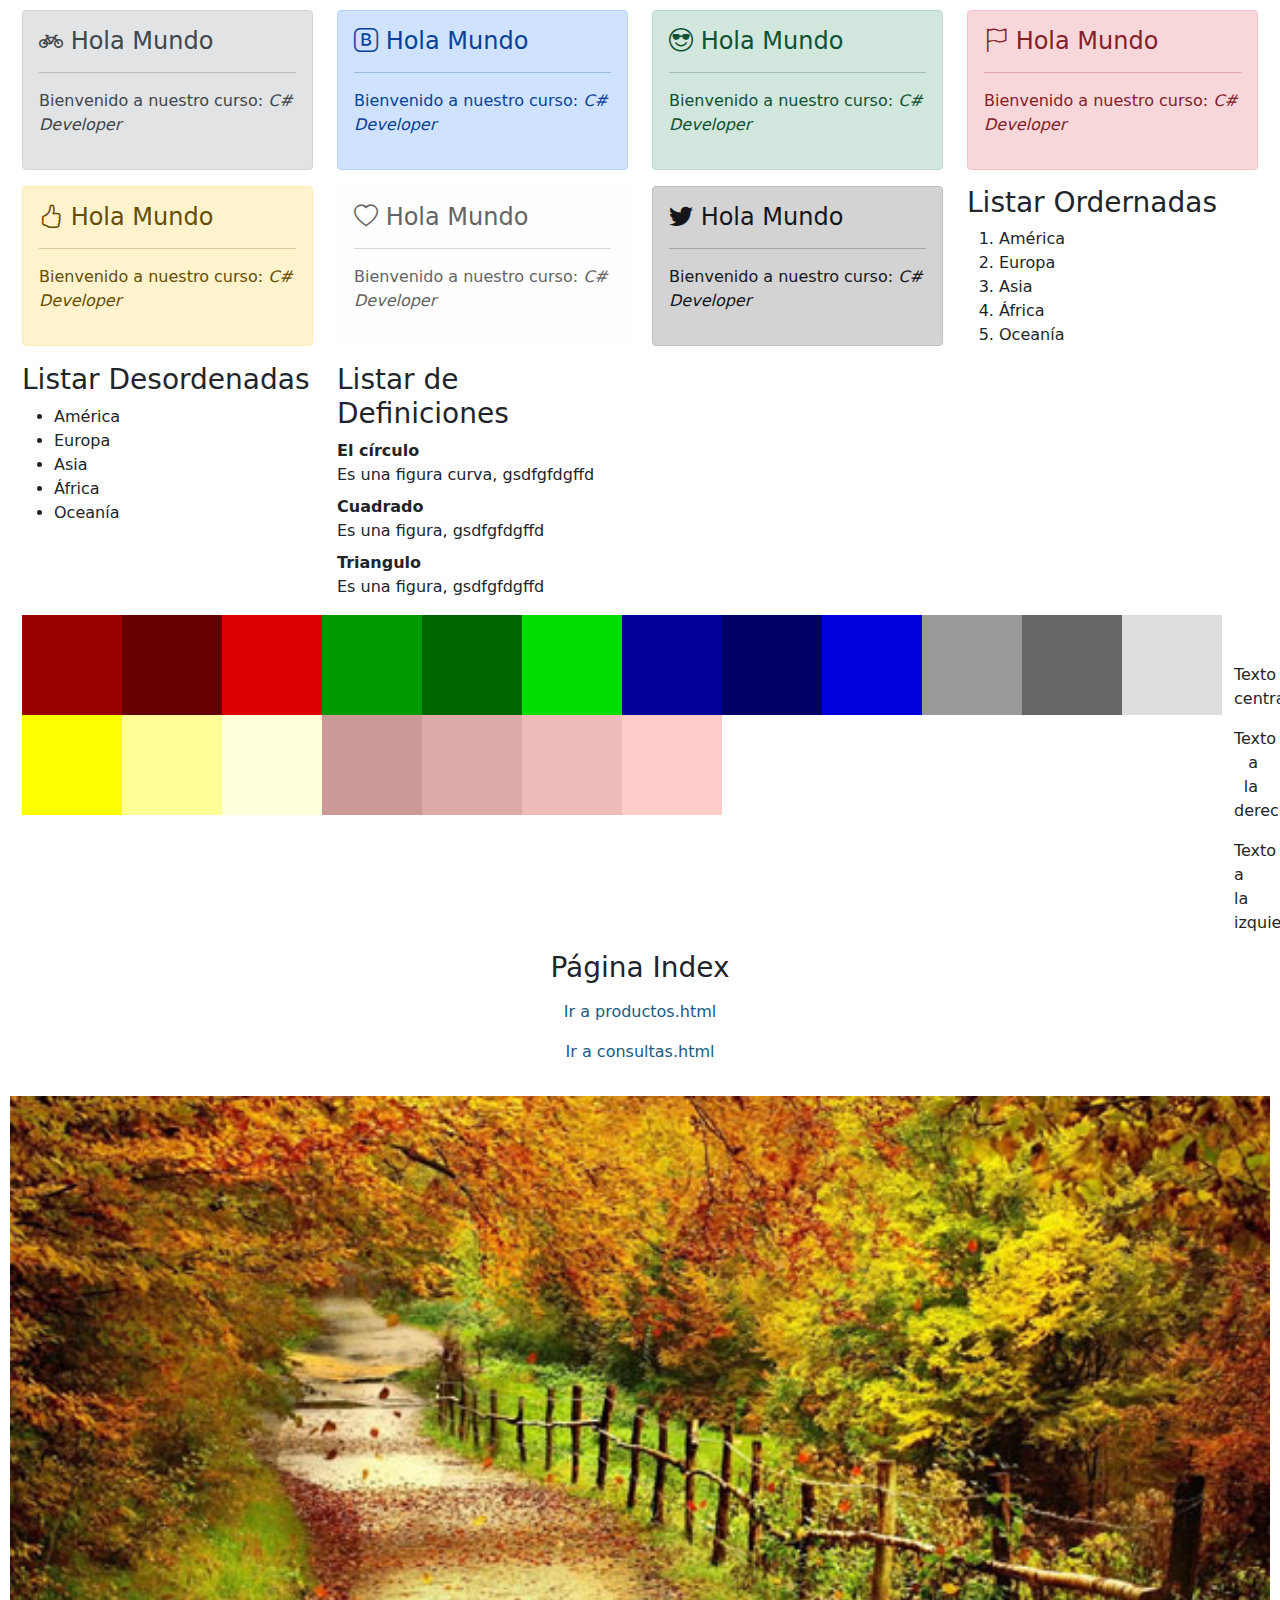
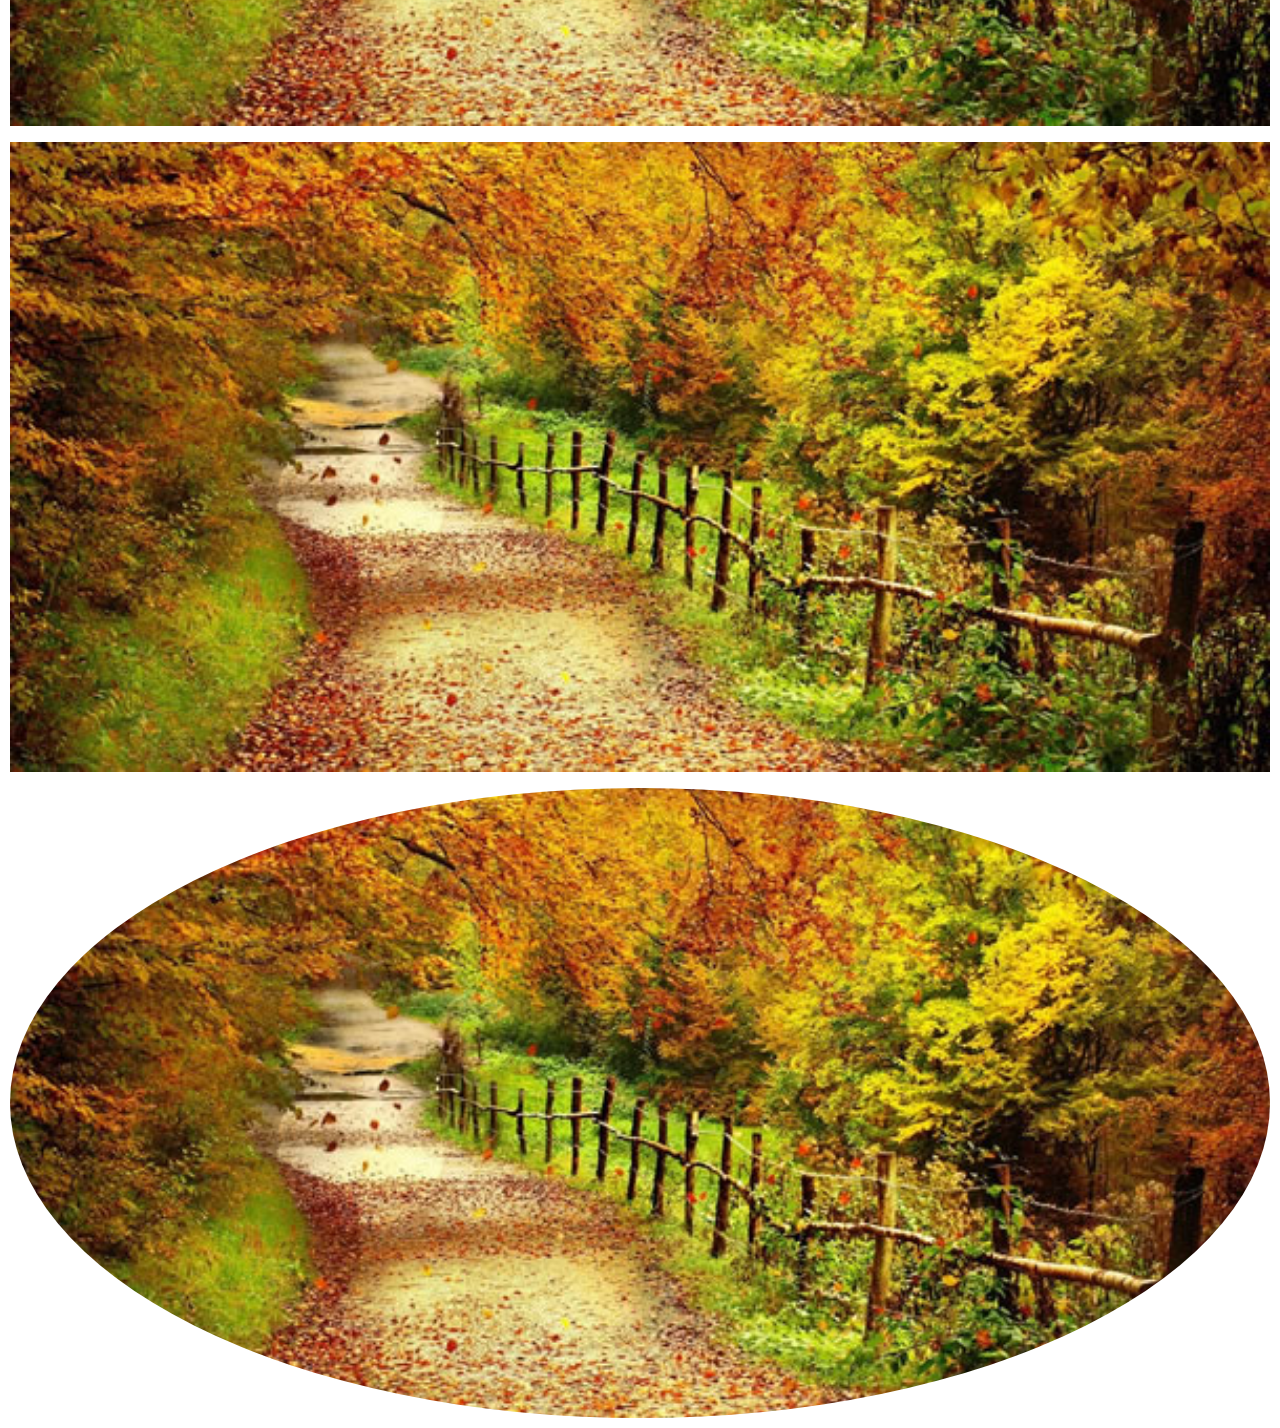
<file: RepasoHTML/index.html>
﻿<!DOCTYPE html>
<html>
<head>
    <meta charset="utf-8" />
    <title>cibertec.edu.pe</title>
    <link href="css/main.css" rel="stylesheet" />
    <link href="images/pi-favicon.gif" rel="shortcut icon" type="image/gif"/>

    <link href="jq/bootstrap/bootstrap.min.css" rel="stylesheet" />
    <link href="jq/bootstrap/bootstrap-icons.min.css" rel="stylesheet" />

    <link href="css/main.css" rel="stylesheet" />
</head>
<body>

    <div class="container-fluid">
        <div class="row">
            <div class="col-12 col-sm-6 col-md-6 col-lg-4 col-xl-3 col-xxl-2">
                <div class="alert alert-secondary">
                    <h4>
                        <i class="bi-bicycle"></i> Hola Mundo
                    </h4>
                    <hr />
                    <p>Bienvenido a nuestro curso: <em>C# Developer</em></p>
                </div>
            </div>

            <div class="col-12 col-sm-6 col-md-6 col-lg-4 col-xl-3 col-xxl-2">
                <div class="alert alert-primary">
                    <h4>
                        <i class="bi-bootstrap"></i> Hola Mundo
                    </h4>
                    <hr />
                    <p>Bienvenido a nuestro curso: <em>C# Developer</em></p>
                </div>
            </div>

            <div class="col-12 col-sm-6 col-md-6 col-lg-4 col-xl-3 col-xxl-2">
                <div class="alert alert-success">
                    <h4>
                        <i class="bi-emoji-sunglasses"></i> Hola Mundo
                    </h4>
                    <hr />
                    <p>Bienvenido a nuestro curso: <em>C# Developer</em></p>
                </div>
            </div>

            <div class="col-12 col-sm-6 col-md-6 col-lg-4 col-xl-3 col-xxl-2">
                <div class="alert alert-danger">
                    <h4>
                        <i class="bi-flag"></i> Hola Mundo
                    </h4>
                    <hr />
                    <p>Bienvenido a nuestro curso: <em>C# Developer</em></p>
                </div>
            </div>

            <div class="col-12 col-sm-6 col-md-6 col-lg-4 col-xl-3 col-xxl-2">
                <div class="alert alert-warning">
                    <h4>
                        <i class="bi-hand-thumbs-up"></i> Hola Mundo
                    </h4>
                    <hr />
                    <p>Bienvenido a nuestro curso: <em>C# Developer</em></p>
                </div>
            </div>

            <div class="col-12 col-sm-6 col-md-6 col-lg-4 col-xl-3 col-xxl-2">
                <div class="alert alert-light">
                    <h4>
                        <i class="bi-heart"></i> Hola Mundo
                    </h4>
                    <hr />
                    <p>Bienvenido a nuestro curso: <em>C# Developer</em></p>
                </div>
            </div>

            <div class="col-12 col-sm-6 col-md-6 col-lg-4 col-xl-3 col-xxl-2">
                <div class="alert alert-dark">
                    <h4>
                        <i class="bi-twitter"></i> Hola Mundo
                    </h4>
                    <hr />
                    <p>Bienvenido a nuestro curso: <em>C# Developer</em></p>
                </div>
            </div>

            <div class="col-12 col-sm-6 col-md-6 col-lg-4 col-xl-3 col-xxl-2">
                <h3>Listar Ordernadas</h3>
                <ol class="alpha">
                    <li>América</li>
                    <li>Europa</li>
                    <li>Asia</li>
                    <li>África</li>
                    <li>Oceanía</li>
                </ol>
            </div>

            <div class="col-12 col-sm-6 col-md-6 col-lg-4 col-xl-3 col-xxl-2">
                <h3>Listar Desordenadas</h3>
                <ul>
                    <li class="argentina">América</li>
                    <li class="brasil">Europa</li>
                    <li class="chile">Asia</li>
                    <li class="ecuador">África</li>
                    <li class="peru">Oceanía</li>
                </ul>
            </div>

            <div class="col-12 col-sm-6 col-md-6 col-lg-4 col-xl-3 col-xxl-2">
                <h3>Listar de Definiciones</h3>
                <dl>
                    <dt>El círculo</dt>
                    <dd>
                        Es una figura curva, gsdfgfdgffd
                    </dd>
                    <dt>Cuadrado</dt>
                    <dd>
                        Es una figura, gsdfgfdgffd
                    </dd>
                    <dt>Triangulo</dt>
                    <dd>
                        Es una figura, gsdfgfdgffd
                    </dd>
                </dl>
            </div>

        </div>

        <div class="col-12">
            <!-- ROJOS -->
            <div class="caja" style="background-color:#900"></div>
            <div class="caja" style="background-color:#600"></div>
            <div class="caja" style="background-color:#d00"></div>

            <!-- VERDES -->
            <div class="caja" style="background-color:#090"></div>
            <div class="caja" style="background-color:#060"></div>
            <div class="caja" style="background-color:#0d0"></div>

            <!-- AZULES -->
            <div class="caja" style="background-color:#009"></div>
            <div class="caja" style="background-color:#006"></div>
            <div class="caja" style="background-color:#00d"></div>

            <!-- GRISES -->
            <div class="caja" style="background-color:#999"></div>
            <div class="caja" style="background-color:#666"></div>
            <div class="caja" style="background-color:#ddd"></div>

            <!-- AMARILLOS -->
            <div class="caja" style="background-color:#ff0"></div>
            <div class="caja" style="background-color:#ff9"></div>
            <div class="caja" style="background-color:#ffd"></div>

            <!-- EXAMEN -->
            <div class="caja" style="background-color:#cc9999"></div>
            <div class="caja" style="background-color:#ddaaaa"></div>
            <div class="caja" style="background-color:#eebbbb"></div>
            <div class="caja" style="background-color:#ffcccc"></div>
        </div>
    </div>

    <div class="row mt-5">
        <p class="text-center">Texto centrado</p>
        <p class="text-end">Texto a la derecha</p>
        <p class="text-start">Texto a la izquierda</p>
    </div>

    <div class="row">
        <div class="col-12 text-center">
            <h3>Página Index</h3>
            <p class="mt-3">
                <a href="admin/productos.html" class="parainfo">Ir a productos.html</a>
            </p>
            <p class="mt-3">
                <a href="client/consultas.html" class="parainfo">Ir a consultas.html</a>
            </p>
        </div>
    </div>

    <div class="row mt-3">
        <img src="images/paisaje.jpg" alt="Alternate Text" />
    </div>

    <div class="row mt-3">
        <img src="images/paisaje.jpg" alt="" class="rounded" />
    </div>

    <div class="row mt-3">
        <img src="images/paisaje.jpg" alt="" class="rounded-circle" />
    </div>

    <script src="jq/jquery-3.6.0.min.js"></script>
    <script src="jq/bootstrap/bootstrap.bundle.min.js"></script>

    <script src="js/main.js"></script>

</body>
</html>

<!--
    EXTRA SMALL     < 576px
    SMALL           >= 576px
    MEDIUM          >= 768px
    LARGE           >= 992px
    X-LARGE         >= 1200px
    XX-LARGE        >= 1400px
-->
</file>
<file: RepasoHTML/css/main.css>
body {
    padding: 10px
}

.caja{
    height:100px;
    width:100px;
    float:left;
}

a.parainfo:active, a.parainfo:link, a.parainfo:visited{
    text-decoration:none;
    color:#215982;
}

a.parainfo:hover{
    text-decoration:underline;
    color:#3169b2;
    font-weight:bold;
}
</file>
